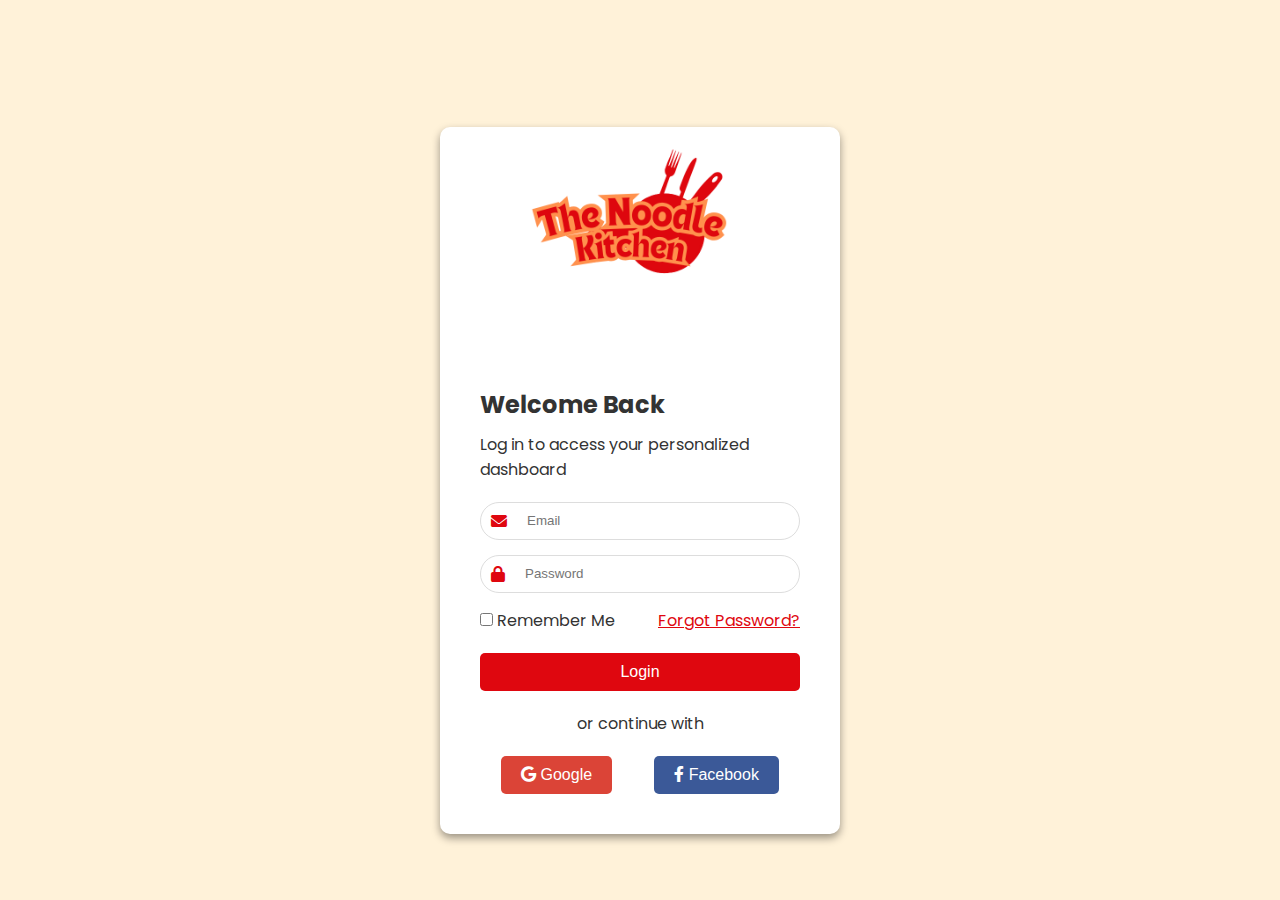
<file: login.html>
<!DOCTYPE html>
<html lang="en">

<head>
  <meta charset="UTF-8">
  <meta name="viewport" content="width=device-width, initial-scale=1.0">
  <title>Login Page</title>
  <link rel="stylesheet" href="login.css">
  <link rel="stylesheet" href="https://cdnjs.cloudflare.com/ajax/libs/font-awesome/6.0.0-beta3/css/all.min.css">
  <link rel="preconnect" href="https://fonts.googleapis.com">
    <link rel="preconnect" href="https://fonts.gstatic.com" crossorigin>
    <link
        href="https://fonts.googleapis.com/css2?family=Poppins:ital,wght@0,100;0,200;0,300;0,400;0,500;0,600;0,700;0,800;0,900;1,100;1,200;1,300;1,400;1,500;1,600;1,700;1,800;1,900&display=swap"
        rel="stylesheet">
</head>

<body>
  

  <div class="background">
    <div class="container flex-center">
      <div class="card flex">
        <div class="card-image">
          <img src="./public/assets/Orange and Yellow Kitchen Food Logo.png" alt="Login Image">
        </div>
        <div class="card-content">
          <h1>Welcome Back</h1>
          <p class="tagline">Log in to access your personalized dashboard</p>
          <form>
            <div class="input-group">
              <i class="fas fa-envelope"></i>
              <input type="email" placeholder="Email" required>
            </div>
            <div class="input-group">
              <i class="fas fa-lock"></i>
              <input type="password" placeholder="Password" required>
            </div>
            <div class="extra-options">
              <label>
                <input type="checkbox"> Remember Me
              </label>
              <a href="#" class="forgot-link">Forgot Password?</a>
            </div>
            <button type="submit" class="btn-primary">Login</button>
          </form>
          <p class="divider">or continue with</p>
          <div class="social-login">
            <button class="btn-social google"><i class="fab fa-google"></i> Google</button>
            <button class="btn-social facebook"><i class="fab fa-facebook-f"></i> Facebook</button>
          </div>
        </div>
      </div>
    </div>
  </div>

  <script src="script.js"></script>
</body>

</html>
</file>
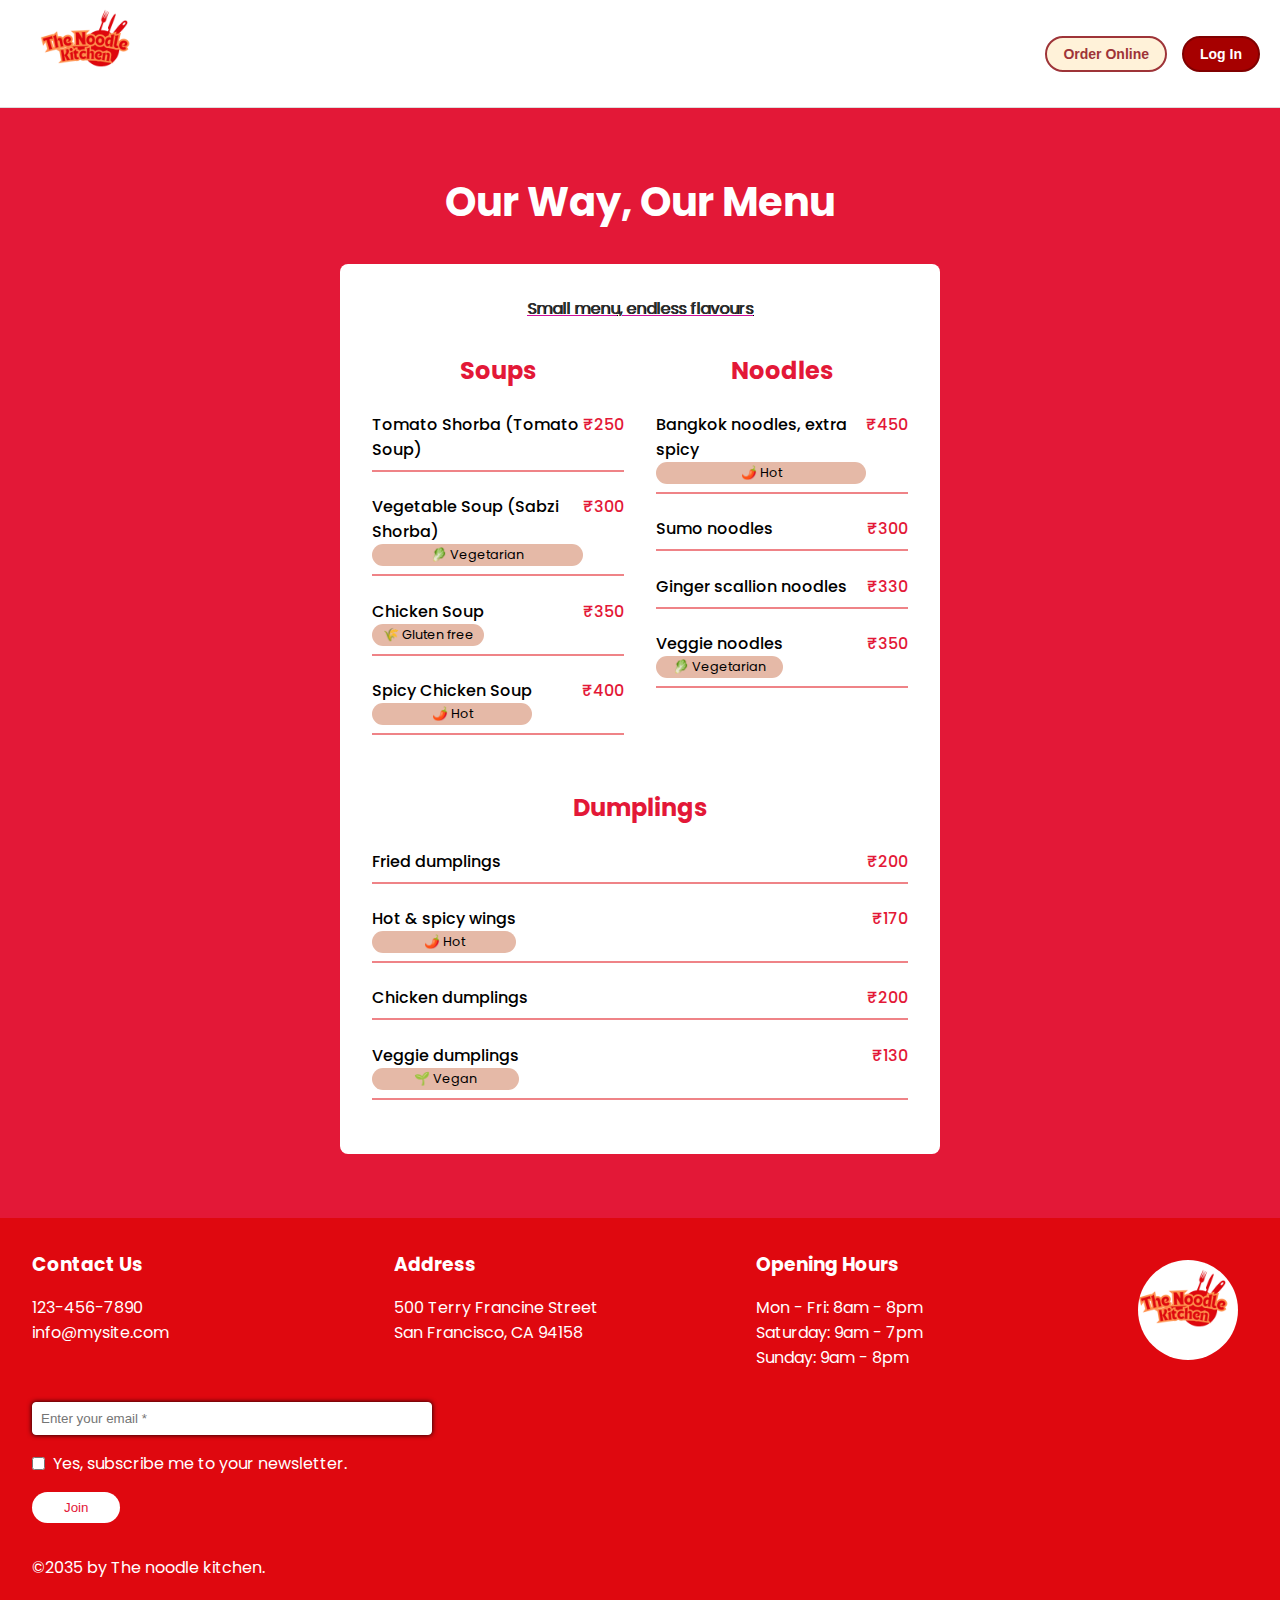
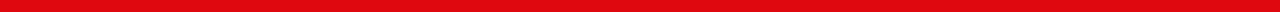
<file: menu.html>
<!DOCTYPE html>
<html lang="en">
<head>
    <meta charset="UTF-8">
    <meta name="viewport" content="width=device-width, initial-scale=1.0">
    <title>Document</title>
    <link rel="stylesheet" href="menu.css">
    <link rel="preconnect" href="https://fonts.googleapis.com">
    <link rel="preconnect" href="https://fonts.gstatic.com" crossorigin>
    <link
        href="https://fonts.googleapis.com/css2?family=Poppins:ital,wght@0,100;0,200;0,300;0,400;0,500;0,600;0,700;0,800;0,900;1,100;1,200;1,300;1,400;1,500;1,600;1,700;1,800;1,900&display=swap"
        rel="stylesheet">

</head>
<body>
    <header class="navbar">
        <div class="logo-section">
            <a href="./index.html">
                <img src="./public/assets/Orange and Yellow Kitchen Food Logo.png" alt="Logo" id="logo" class="logo">
            </a>
        </div>
        <div class="nav-links">
            <button>Order Online</button>
            <button class="login">Log In</button>
        </div>
        <div class="hamburger">
            <span></span>
            <span></span>
            <span></span>
        </div>
        <div class="mobile-menu">
            <nav>   
                <button>Order Online</button>
                <button class="login">Log In</button>
            </nav>
        </div>
    </header>
    <section class="menu-section">
        <h2 class="menu-title">Our Way, Our Menu</h2>
        <div class="menu-card">
            <p class="menu-subtitle">Small menu, endless flavours</p>
            
            <div class="menu-columns">
                <div class="menu-category">
                    <h3>Soups</h3>
                    <div class="menu-item">
                        <div class="item-details">
                            <h4>Tomato Shorba (Tomato Soup)</h4>
                        </div>
                        <span class="price">₹250</span>
                    </div>
                    
                    <div class="menu-item">
                        <div class="item-details">
                            <h4>Vegetable Soup (Sabzi Shorba)</h4>
                            <span class="dietary">🥬 Vegetarian</span>
                        </div>
                        <span class="price">₹300</span>
                    </div>
    
                    <div class="menu-item">
                        <div class="item-details">
                            <h4>Chicken Soup</h4>
                            <span class="dietary">🌾 Gluten free</span>
                        </div>
                        <span class="price">₹350</span>
                    </div>
    
                    <div class="menu-item">
                        <div class="item-details">
                            <h4>Spicy Chicken Soup</h4>
                            <span class="dietary">🌶️ Hot</span>
                        </div>
                        <span class="price">₹400</span>
                    </div>
                </div>
    
                <div class="menu-category">
                    <h3>Noodles</h3>
                    <div class="menu-item">
                        <div class="item-details">
                            <h4>Bangkok noodles, extra spicy</h4>
                            <span class="dietary">🌶️ Hot</span>
                        </div>
                        <span class="price">₹450</span>
                    </div>
    
                    <div class="menu-item">
                        <div class="item-details">
                            <h4>Sumo noodles</h4>
                        </div>
                        <span class="price">₹300</span>
                    </div>
    
                    <div class="menu-item">
                        <div class="item-details">
                            <h4>Ginger scallion noodles</h4>
                        </div>
                        <span class="price">₹330</span>
                    </div>
    
                    <div class="menu-item">
                        <div class="item-details">
                            <h4>Veggie noodles</h4>
                            <span class="dietary">🥬 Vegetarian</span>
                        </div>
                        <span class="price">₹350</span>
                    </div>
                </div>
            </div>
    
            <div class="menu-category">
                <h3>Dumplings</h3>
                <div class="menu-item">
                    <div class="item-details">
                        <h4>Fried dumplings</h4>
                    </div>
                    <span class="price">₹200</span>
                </div>
    
                <div class="menu-item">
                    <div class="item-details">
                        <h4>Hot & spicy wings</h4>
                        <span class="dietary">🌶️ Hot</span>
                    </div>
                    <span class="price">₹170</span>
                </div>
    
                <div class="menu-item">
                    <div class="item-details">
                        <h4>Chicken dumplings</h4>
                    </div>
                    <span class="price">₹200</span>
                </div>
    
                <div class="menu-item">
                    <div class="item-details">
                        <h4>Veggie dumplings</h4>
                        <span class="dietary">🌱 Vegan</span>
                    </div>
                    <span class="price">₹130</span>
                </div>
            </div>
        </div>
    </section>
    <footer class="footer">
        <div class="footer-content">
            <div class="footer-section">
                <h3>Contact Us</h3>
                <p>123-456-7890</p>
                <p>info@mysite.com</p>
            </div>

            <div class="footer-section">
                <h3>Address</h3>
                <p>500 Terry Francine Street</p>
                <p>San Francisco, CA 94158</p>
            </div>

            <div class="footer-section">
                <h3>Opening Hours</h3>
                <p>Mon - Fri: 8am - 8pm</p>
                <p>Saturday: 9am - 7pm</p>
                <p>Sunday: 9am - 8pm</p>
            </div>

            <div class="logo-section">
                <img src="./public/assets/Orange and Yellow Kitchen Food Logo.png" alt="Logo" class="logo">
            </div>
        </div>

        <form class="subscribe-form">
            <input type="email" placeholder="Enter your email *" required>
            <label class="checkbox-label">
                <input type="checkbox">
                <span>Yes, subscribe me to your newsletter.</span>
            </label>
            <button type="submit">Join</button>
        </form>

        <div class="footer-bottom">
            <p>©2035 by The noodle kitchen.</p>
        </div>

    </footer>
    <script src="script.js"></script>
</body>
</html>
</file>
<file: menu.css>
* {
    margin: 0;
    padding: 0;
    box-sizing: border-box;
  }
  

body {
    font-family: "Poppins", sans-serif;
  }

/* // header  */

  .top-bar {
    background: #a60000;
    color: #fff;
    text-align: center;
    padding: 5px;
    font-size: 14px;
  }
  
  .navbar {
    display: flex;
    justify-content: space-between;
    align-items: center;
    padding: 0px 20px;
    background: #fff;
    position: relative;
    border-bottom: 1px solid #ddd;
  }
  
  .logo-section {
    display: flex;
    align-items: center;
    cursor: pointer;
  }
  
  .logo {
    width: 100px;
    margin-right: 10px;
    margin-left: 20px;
  }
  
  .logo-section h1 {
    font-size: 18px;
    line-height: 1.2;
  }
  
  .nav-links {
    display: flex;
    gap: 15px;
    align-items: center;
  }
  
  .nav-links a {
    text-decoration: none;
    font-size: 14px;
    color: #000;
  }
  
  .nav-links button,
  .nav-links a {
    text-decoration: none;
    font-weight: 600;
    font-size: 14px;
    color: #a60000; /* Dark red color for text */
    border: 2px solid #ffffff; /* Red border for buttons */
    background-color: transparent; /* Transparent background */
    padding: 8px 16px;
    border-radius: 25px; /* Curvy end for the buttons */
    cursor: pointer;
    transition: all 0.3s ease;
  }
  
  .nav-links button:hover{
    background-color: #a60000; /* Red background on hover */
    color: #fff; /* White text on hover */
  }
  
  .nav-links button:first-child {
    border-color: #9E3438;
    background-color:#FFF2D9;
    color: #9E3438;
  }

  .nav-links button:first-child:hover {
    background-color: #9E3438; /* Darker red background on hover */
    color: white; /* White text on hover */
  }
  
  .nav-links button:last-child {
    background-color: #a60000; /* Dark red background for Order Online */
    border-color: #800000; /* Darker border for Order Online */
    color: white; /* White text */
  }
  
  .nav-links button:last-child:hover {
    background-color: #500000; /* Darker red background on hover */
  }
  
  .hamburger {
    display: none;
    flex-direction: column;
    gap: 4px;
    cursor: pointer;
  }
  
  .hamburger span {
    width: 25px;
    height: 3px;
    background: #000;
  }
  
  .mobile-menu {
    display: none;
    position: absolute;
    top: 100%;
    right: 20px;
    width: 250px;
    background: #fff;
    box-shadow: 0 2px 5px rgba(0, 0, 0, 0.2);
    z-index: 100;
    border-radius: 4px;
    padding: 10px;
  }
  
  .mobile-menu.active {
    display: block;
  }
  
  .mobile-menu nav {
    display: flex;
    flex-direction: column;
    gap: 10px;
  }

  .mobile-menu a,
  .mobile-menu button {
    text-decoration: none;
    font-size: 14px;
    color: #000;
    padding: 10px;
    text-align: left;
    border: 2px solid #a60000; /* Border for mobile menu buttons */
    background-color: #fff; /* White background for the button */
    border-radius: 25px;
    cursor: pointer;
  }
  
  .mobile-menu a:hover,
  .mobile-menu button:hover {
    background-color: #a60000;
    color: #fff; /* White text on hover */
    border: 2px solid #800000; /* Slight darker border on hover */
  }


 section {
    background: url('https://static.wixstatic.com/media/11062b_b35e39e734284486a1293ef3c6a3145b~mv2.jpg/v1/fill/w_1903,h_1008,al_c,q_85,usm_0.66_1.00_0.01,enc_avif,quality_auto/11062b_b35e39e734284486a1293ef3c6a3145b~mv2.jpg') no-repeat center center/cover;
    color: white;
    display: flex;
    flex-direction: column;
    justify-content: center;
    align-items: center;
    text-align: center;
 }

 .menu-section {
    background: #e31837;
    padding: 4rem 1rem;
    color: white;
}

.menu-title {
    text-align: center;
    font-size: 2.5rem;
    margin-bottom: 2rem;
}

.menu-card {
    background: white;
    max-width: 600px;
    margin: 0 auto;
    padding: 2rem;
    border-radius: 8px;
    color: black;
}

.menu-subtitle {
    text-align: center;
    margin-bottom: 2rem;
    color: #333;
    text-decoration: underline #cf0e9b;
    text-shadow: #000 1px 0px;
}

.menu-columns {
    display: flex;
    gap: 2rem;
    margin-bottom: 2rem;
}

.menu-category {
    flex: 1;
}

.menu-category h3 {
    color: #e31837;
    margin-bottom: 1.5rem;
    font-size: 1.5rem;
}

.menu-item {
    display: flex;
    justify-content: space-between;
    margin-bottom: 1.4rem;
    padding-bottom: 0.5rem;
    border-bottom: 2px solid #EF8387;
}

.menu-item:hover {
  color: white;
    background: #e31837;
    border-radius: 20px;
    padding: 5px 20px;
    transition: 0.3s ease;
    scale: 1.1;

}

.item-details h4 {
    margin: 0;
    text-align: start;
    font-weight: 500;
}

.dietary {
  background-color: #e5b9a7;
  border-radius: 20px;
    font-size: 0.8rem;
    color: #000000;
    padding: 2px 0px;
    display: block;
    /* margin-top: 0.25rem; */
}

.price {
    color: #e31837;
    font-weight: 500;
}

.menu-item:hover .price{
  color: white;
}



  /* footer */

  
.footer {
    background: #DF080F;
    color: white;
    padding: 2rem;
  }
  
  .footer-content {
    display: flex;
    flex-wrap: wrap;
    gap: 2rem;
    margin-bottom: 2rem;
  }
  
  .footer-section {
    flex: 1;
    min-width: 250px;
  }
  
  .footer-section h3 {
    margin-bottom: 1rem;
  }
  
  .subscribe-form {
    max-width: 400px;
    margin-bottom: 2rem;
  }
  
  .subscribe-form input[type="email"] {
    width: 100%;
    padding: 0.5rem;
    margin-bottom: 1rem;
    background: white;
    border: 1px solid white;
    color: rgb(0, 0, 0);
    box-shadow: #000 0px 0px 5px;
    border-radius: 4px;
  }
  
  .checkbox-label {
    display: flex;
    align-items: center;
    gap: 0.5rem;
    margin-bottom: 1rem;
  }
  
  .subscribe-form button {
    background: white;
    color: #e31837;
    border: none;
    padding: 0.5rem 2rem;
    border-radius: 25px;
    cursor: pointer;
  }
  
  .footer-bottom {
    display: flex;
    justify-content: space-between;
    align-items: center;
    flex-wrap: wrap;
    gap: 1rem;
  }
  
  footer .logo-section img{
    border-radius: 100px;
  }
  
  @media (max-width: 768px) {
    .footer-section {
        flex: 100%;
    }
    
    .footer-bottom {
        justify-content: center;
        text-align: center;
    }
  }
  
  
  /* Responsive Design */
  
  
  @media (min-width: 768px) {
    .image-grid img {
        flex: 1 0 calc(33.333% - 0.667rem);
        max-width: calc(33.333% - 0.667rem);
    }
  }
  
  @media (min-width: 1024px) {
    .image-grid img {
        flex: 1 0 calc(20% - 0.8rem);
        max-width: calc(20% - 0.8rem);
    }
  }
  
    
  @media (max-width: 768px) {
    .nav-links {
      display: none;
    }
  
    .hamburger {
      display: flex; /* Show hamburger on small screens */
    }
  }
  

  @media (max-width: 768px) {
    .menu-columns {
        flex-direction: column;
        gap: 1rem;
    }

    .menu-card {
        padding: 1rem;
    }
}
</file>
<file: login.css>
/* General Reset */
* {
  margin: 0;
  padding: 0;
  box-sizing: border-box;
}

body {
  font-family: "Poppins", sans-serif;
  background-color: #FFF2D9;
  color: #333;
  display: flex;
  flex-direction: column;
  height: 100vh;
  justify-content: space-between;
  padding-top: 60px; /* Avoid navbar overlap */
}


/* Card Container */
.background {
  display: flex;
  justify-content: center;
  align-items: center;
  height: calc(100vh - 60px); /* Subtract navbar height */
  overflow: hidden;
}

.container {
  display: flex;
  justify-content: center;
  align-items: center;
  flex-direction: column;
}

.card {
  display: flex;
  background-color: white;
  border-radius: 10px;
  box-shadow: 0 4px 8px rgba(0, 0, 0, 0.4);
  overflow: hidden;
  flex-direction: column;
  width: 80%;
  max-width: 1000px; /* ensures the card doesn't grow too large */
  height: 10%; /* Ensure the card height adjusts */
}

.card-image img {
  width: 55%; /* Adjust width for better responsiveness */
  height: auto;
}

.card-image {
  display: flex;
  justify-content: center;
}

.card-content {
  padding: 40px;
  margin-top: 0px;
}

.card-content h1 {
  font-size: 24px;
  margin-bottom:10px;
}

.card-content .tagline {
  font-size: 16px;
  margin-bottom: 20px;
}

.input-group {
  display: flex;
  align-items: center;
  margin-bottom: 15px;
  border: 1px solid #ddd;
  padding: 10px;
  border-radius: 20px;
}

.input-group input {
  border: none;
  outline: none;
  width: 100%;
  padding-left: 10px;
}

.input-group i {
  margin-right: 10px;
  color: #DF070F; /* Changed to your color */
}

.extra-options {
  display: flex;
  justify-content: space-between;
  margin-bottom: 20px;
}

.extra-options a {
  color: #DF070F; /* Changed to your color */
}

.btn-primary {
  background-color: #DF070F; /* Changed to your color */
  color: white;
  border: none;
  padding: 10px 20px;
  width: 100%;
  border-radius: 5px;
  cursor: pointer;
  font-size: 16px;
}

.btn-primary:hover {
  background-color: #e64a19;
}

.divider {
  text-align: center;
  margin: 20px 0;
}

.social-login {
  display: flex;
  justify-content: space-around;
}

.btn-social {
  padding: 10px 20px;
  border: none;
  color: white;
  border-radius: 5px;
  cursor: pointer;
  font-size: 16px;
}

.google {
  background-color: #db4437;
}

.facebook {
  background-color: #3b5998;
}

/* Responsive Design */
@media (max-width: 768px) {
  .card {
    flex-direction: column;
    padding: 20px;
  }

  .card-image img {
    width: 100%; /* Adjusted for better responsiveness */
    height: auto;
  }

  .input-group {
    flex-direction: column;
    padding: 15px;
  }

  .input-group input {
    margin-top: 10px;
  }

  .social-login {
    flex-direction: column;
    gap: 15px;
  }
}
</file>
